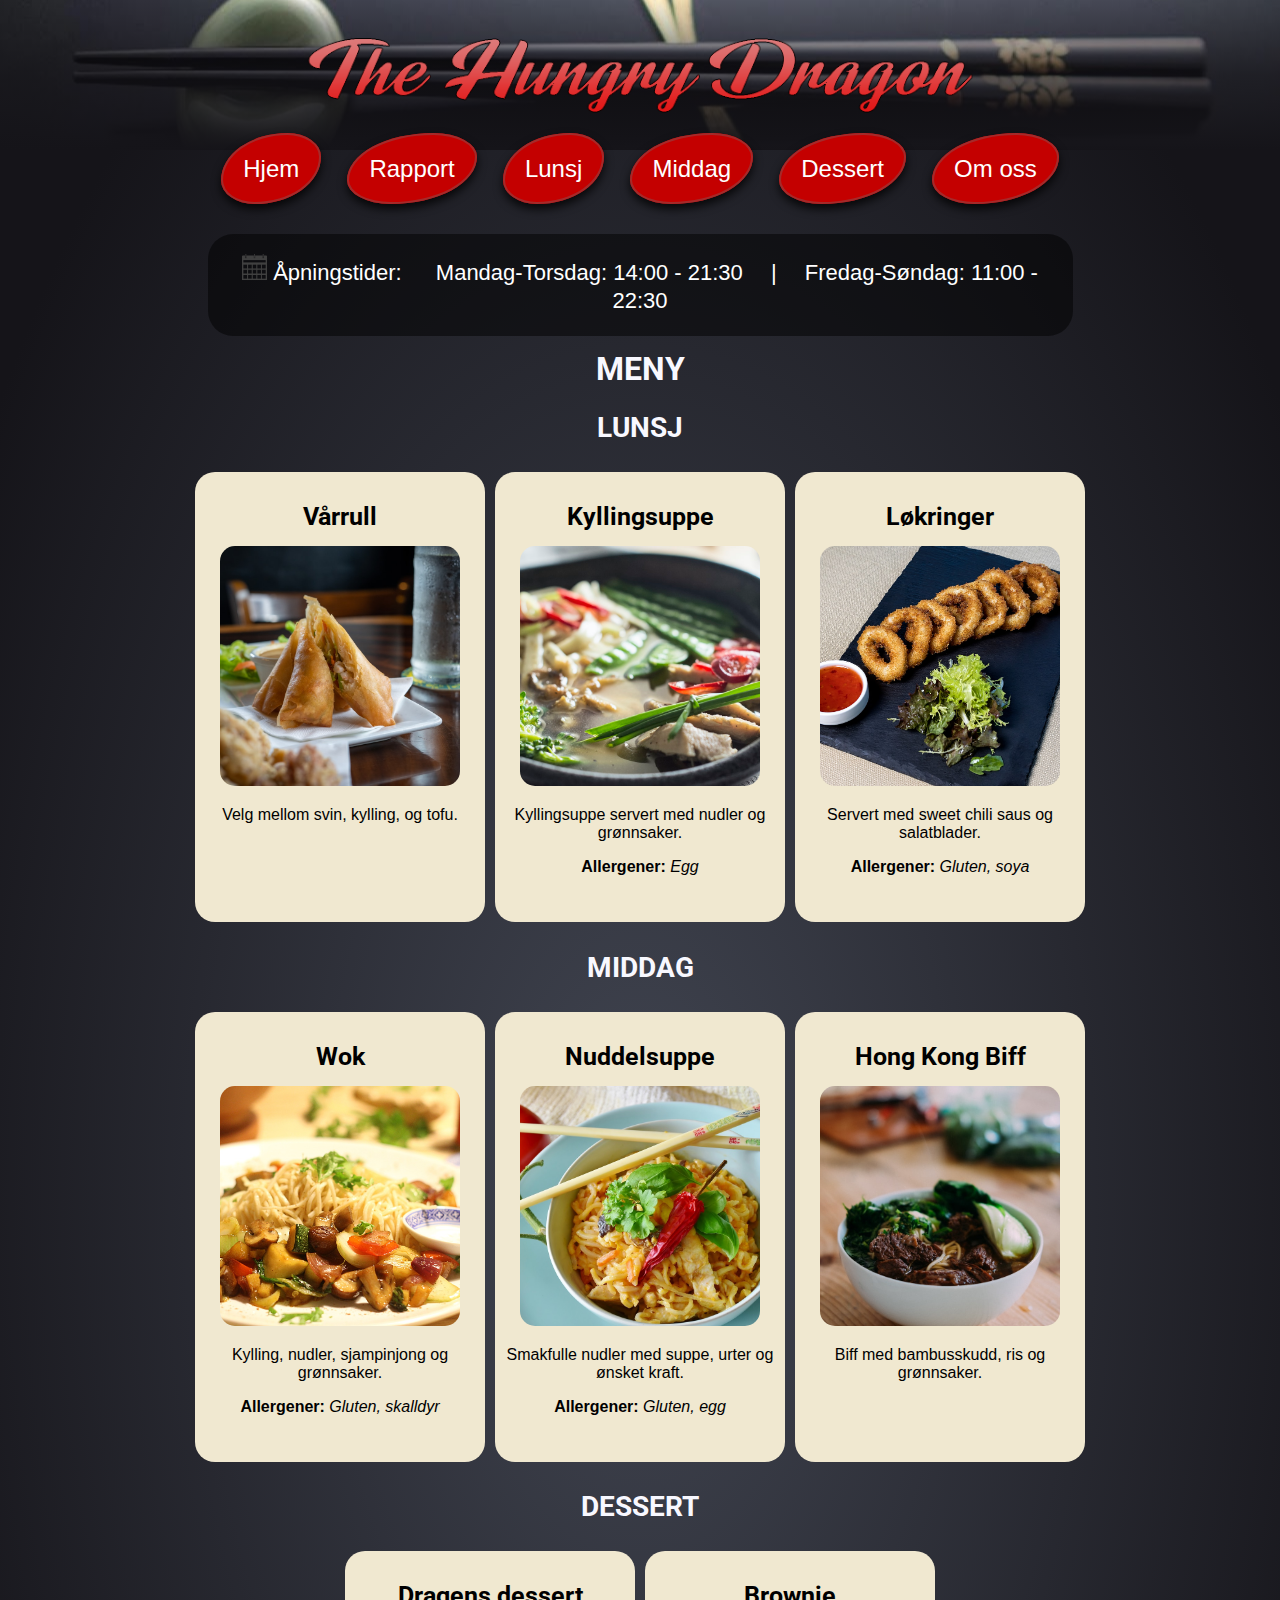
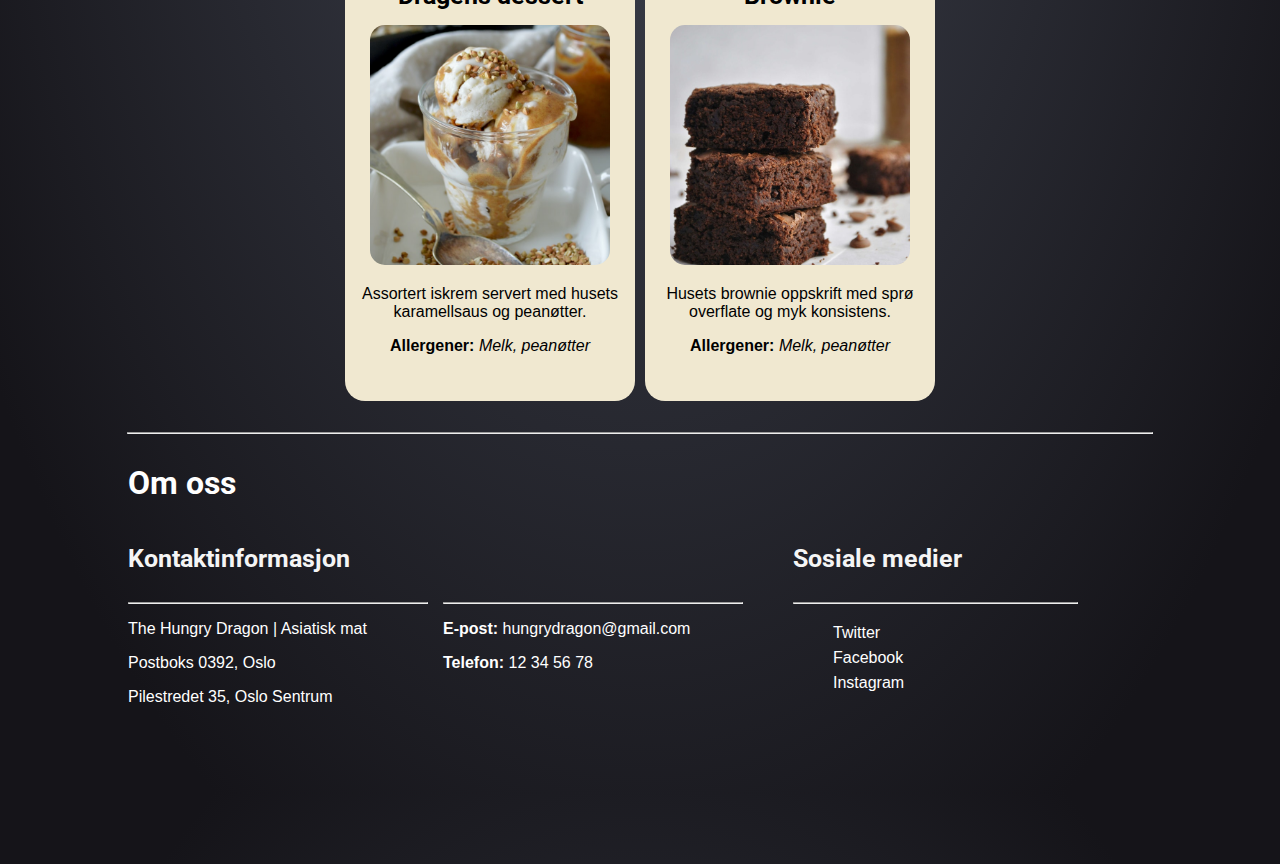
<file: index.html>
<!DOCTYPE html>
<html lang="nb">

<head>
    <meta charset="UTF-8">
    <meta http-equiv="X-UA-Compatible" content="IE=edge">
    <meta name="viewport" content="width=device-width, initial-scale=1.0">
    <title>The Hungry Dragon | Meny</title>
    <link rel="preconnect" href="https://fonts.googleapis.com">
    <link rel="preconnect" href="https://fonts.gstatic.com" crossorigin>
    <link href="https://fonts.googleapis.com/css2?family=Roboto&display=swap" rel="stylesheet"> 
    <link rel="stylesheet" href="index.css">
</head>

<body>
    <header>
        <a href="index.html"><img id="logo" src="images/TheHungryDragon.png" alt="Logo for The Hungry Dragon"></a>
        <nav id="meny">
            <ul>
                <li><a href="">Hjem</a></li>
                <li><a href="rapport.html">Rapport</a></li>
                <li><a href="#lunsj">Lunsj</a></li>
                <li><a href="#middag">Middag</a></li>
                <li><a href="#dessert">Dessert</a></li>
                <li><a href="#omOss">Om oss</a></li>
            </ul>
        </nav>
        <div id="apningstider">
            <img src="images/iconCalendar.png" alt="Kalenderikon" width="25">
            Åpningstider: &emsp; Mandag-Torsdag: 14:00 - 21:30&emsp; | &emsp;Fredag-Søndag: 11:00 - 22:30
        </div>
    </header>
    <main>
        <h1>MENY</h1>
        <h2 id="lunsj">LUNSJ</h2>
        <div class="retterDiv">
            <div class="rettDiv">
                <h3>Vårrull</h3>
                <img src="images/imgSpringRoll.jpg" alt="Vårruller">
                <p>
                    Velg mellom svin, kylling, og tofu.</p>
            </div>
            <div class="rettDiv">
                <h3>Kyllingsuppe</h3>
                <img src="images/imgChickenSoup.jpg" alt="Kyllingsuppe">
                <p>Kyllingsuppe servert med nudler og grønnsaker.</p>
                <p><strong>Allergener: </strong><em>Egg</em></p>
            </div>
            <div class="rettDiv">
                <h3>Løkringer</h3>
                <img src="images/imgOnionRings.jpg" alt="Løkringer">
                <p>Servert med sweet chili saus og salatblader.</p>
                <p><strong>Allergener: </strong><em>Gluten, soya</em></p>
            </div>
        </div>
        <h2 id="middag">MIDDAG</h2>
        <div class="retterDiv">
            <div class="rettDiv">
                <h3>Wok</h3>
                <img src="images/imgWok.jpg" alt="Wok meal">
                <p>Kylling, nudler, sjampinjong og grønnsaker.
                <p><strong>Allergener: </strong><em>Gluten, skalldyr</em></p>
            </div>
            <div class="rettDiv">
                <h3>Nuddelsuppe</h3>
                <img src="images/imgNoodles.jpg" alt="Nuddelsuppe">
                <p>Smakfulle nudler med suppe, urter og ønsket kraft.</p>
                <p><strong>Allergener: </strong><em>Gluten, egg</em></p>
            </div>
            <div class="rettDiv">
                <h3>Hong Kong Biff</h3>
                <img src="images/imgBeefRiceBowl.jpg" alt="Risbolle med biff og grønnsaker">
                <p>Biff med bambusskudd, ris og grønnsaker.</p>
            </div>
        </div>
        <h2 id="dessert">DESSERT</h2>
        <div class="retterDiv">
            <div class="rettDiv">
                <h3>Dragens dessert</h3>
                <img src="images/imgIceCream.jpg" alt="Iskrem med peanøtter og karamellsaus">
                <p>Assortert iskrem servert med husets karamellsaus og peanøtter.</p>
                <p><strong>Allergener: </strong><em>Melk, peanøtter</em></p>
            </div>
            <div class="rettDiv">
                <h3>Brownie</h3>
                <img src="images/imgBrownie.jpg" alt="Brownies">
                <p>Husets brownie oppskrift med sprø overflate og myk konsistens.</p>
                <p><strong>Allergener: </strong><em>Melk, peanøtter</em></p>
            </div>
        </div>
    </main>
    <br>
    <hr style="width: 80%">
    <footer>
        <h1 id="omOss">Om oss</h1>
        <div class="info">
            <div class="infoChild infoChild2">
                <h2>Kontaktinformasjon</h2>
                <div class="info">
                    <div class="infoChild">
                        <hr>
                        <p>The Hungry Dragon | Asiatisk mat</p>
                        <p>Postboks 0392, Oslo</p>
                        <p>Pilestredet 35, Oslo Sentrum</p>
                    </div>
                    <div class="infoChild">
                        <hr>
                        <p><strong>E-post: </strong>hungrydragon@gmail.com</p>
                        <p><strong>Telefon: </strong>12 34 56 78</p>
                    </div>
                </div>
            </div>
            <div class="infoChild">
                <h2>Sosiale medier</h2>
                <div class="info">
                    <div class="infoChild">
                        <hr>
                        <ul>
                            <li><a href="https://www.twitter.com/TheHungryDragonRestaurantOslo" target="_blank">Twitter</a></li>
                            <li><a href="https://www.facebook.com/TheHungryDragonRestaurantOslo" target="_blank">Facebook</a></li>
                            <li><a href="https://www.instagram.com/TheHungryDragonRestaurantOslo" target="_blank">Instagram</a></li>
                        </ul>
                    </div>
                </div>
            </div>
        </div>
    </footer>
</body>
</html>
</file>
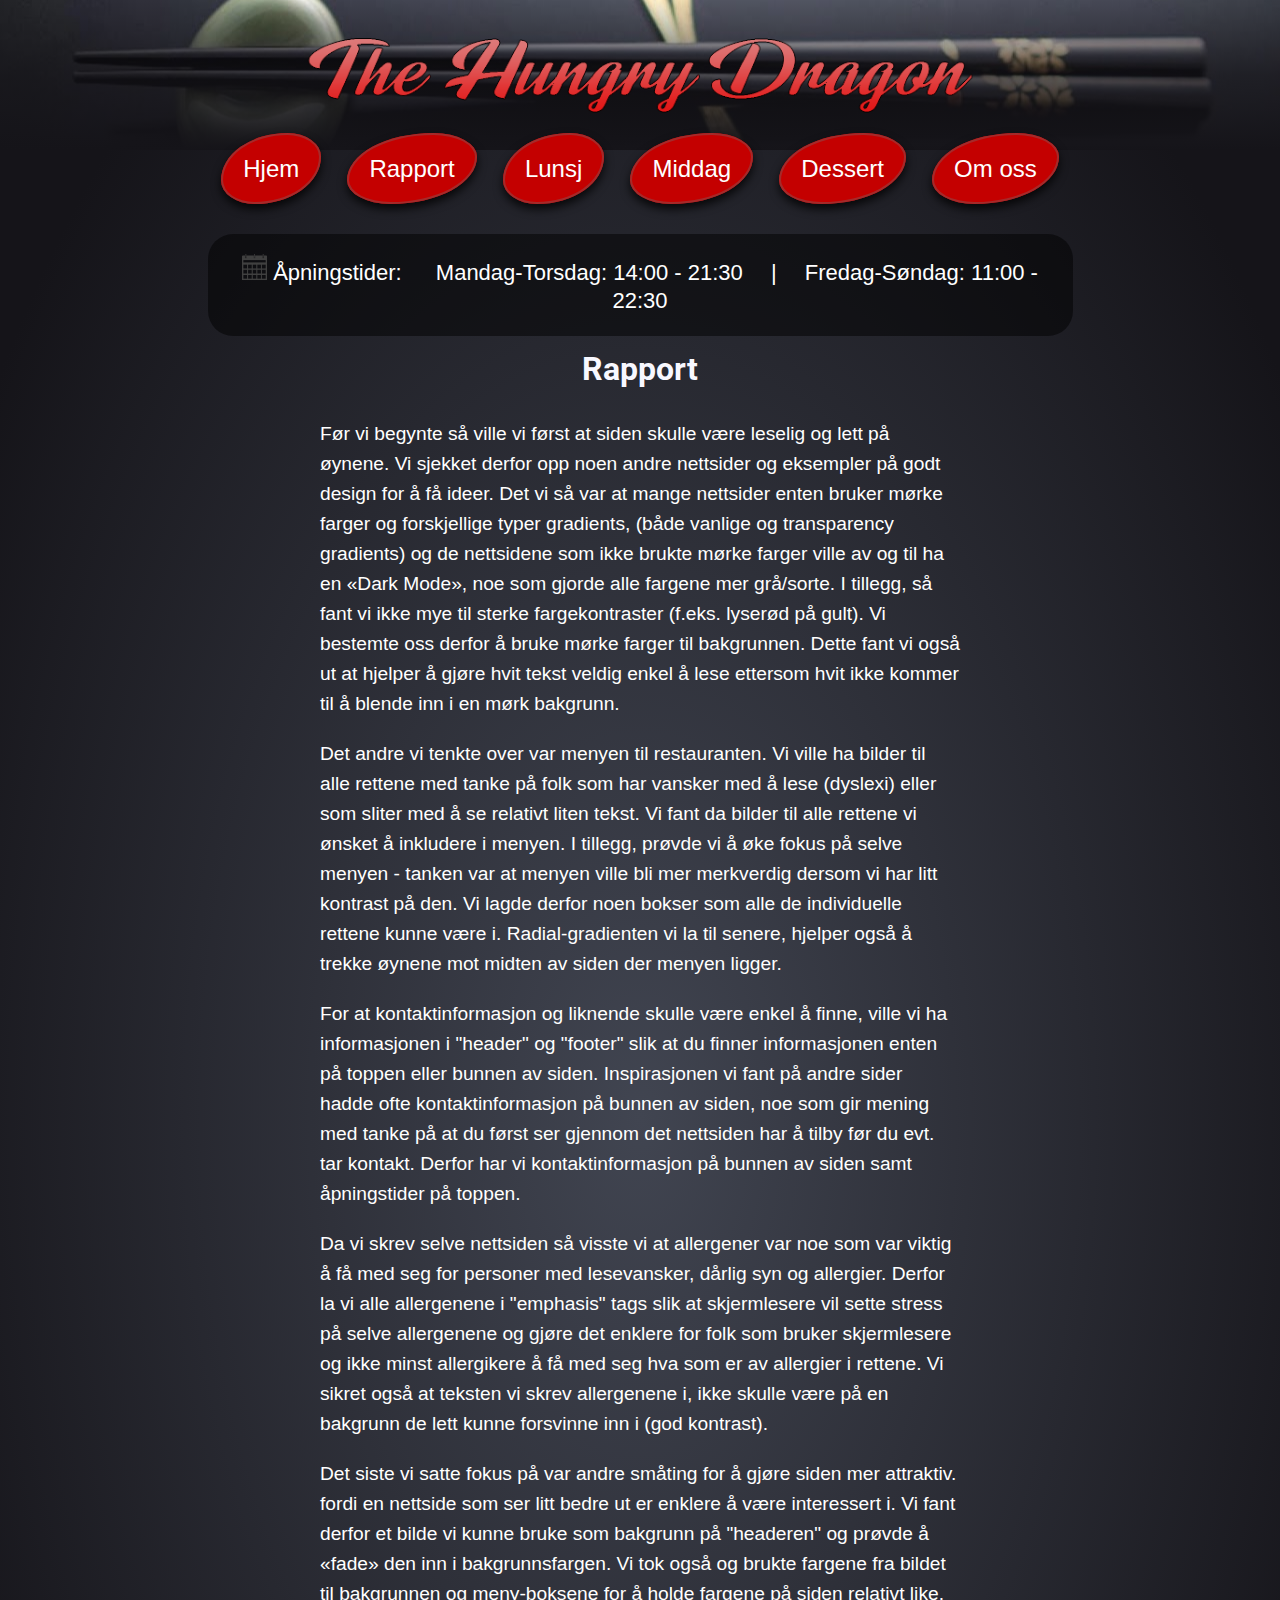
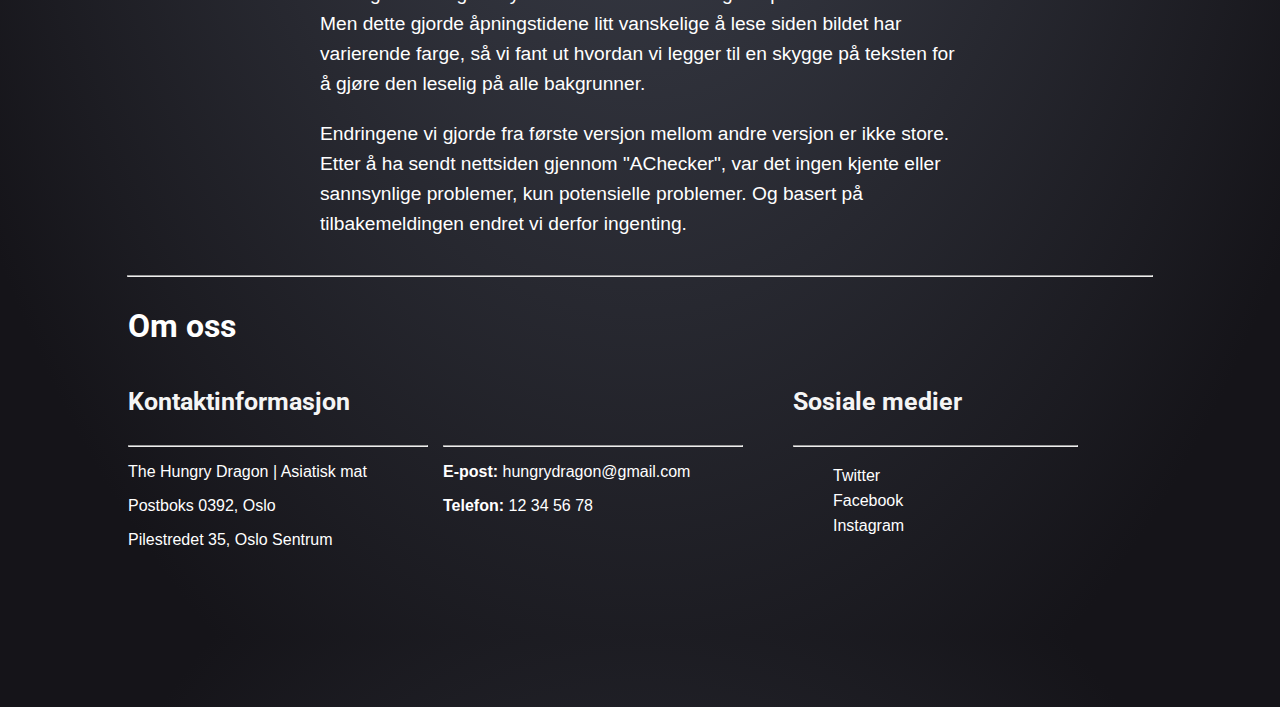
<file: rapport.html>
<!DOCTYPE html>
<html lang="nb">

<head>
    <meta charset="UTF-8">
    <meta http-equiv="X-UA-Compatible" content="IE=edge">
    <meta name="viewport" content="width=device-width, initial-scale=1.0">
    <title>The Hungry Dragon | Rapport</title>
    <link rel="preconnect" href="https://fonts.googleapis.com">
    <link rel="preconnect" href="https://fonts.gstatic.com" crossorigin>
    <link href="https://fonts.googleapis.com/css2?family=Roboto&display=swap" rel="stylesheet"> 
    <link rel="stylesheet" href="index.css">
</head>

<body>
    <header>
        <a href="index.html"><img id="logo" src="images/TheHungryDragon.png" alt="Logo for The Hungry Dragon"></a>
        <nav id="meny">
            <ul>
                <li><a href="index.html">Hjem</a></li>
                <li><a href="">Rapport</a></li>
                <li><a href="index.html#lunsj">Lunsj</a></li>
                <li><a href="index.html#middag">Middag</a></li>
                <li><a href="index.html#dessert">Dessert</a></li>
                <li><a href="#omOss">Om oss</a></li>
            </ul>
        </nav>
        <div id="apningstider">
            <img src="images/iconCalendar.png" alt="Kalenderikon" width="25">
            Åpningstider: &emsp; Mandag-Torsdag: 14:00 - 21:30&emsp; | &emsp;Fredag-Søndag: 11:00 - 22:30
        </div>
    </header>
    <main class="rapport">
        <h1>Rapport</h1>

        <p>
            Før vi begynte så ville vi først at siden skulle være leselig og lett på øynene. 
            Vi sjekket derfor opp noen andre nettsider og eksempler på godt design for å få 
            ideer. Det vi så var at mange nettsider enten bruker mørke farger og forskjellige 
            typer gradients, (både vanlige og transparency gradients) og de nettsidene som 
            ikke brukte mørke farger ville av og til ha en «Dark Mode», noe som gjorde alle 
            fargene mer grå/sorte. I tillegg, så fant vi ikke mye til sterke 
            fargekontraster (f.eks. lyserød på gult). Vi bestemte oss derfor å bruke mørke 
            farger til bakgrunnen. Dette fant vi også ut at hjelper å gjøre hvit tekst veldig 
            enkel å lese ettersom hvit ikke kommer til å blende inn i en mørk bakgrunn.
        </p>

        <p>
            Det andre vi tenkte over var menyen til restauranten. 
            Vi ville ha bilder til alle rettene med tanke på folk som har vansker 
            med å lese (dyslexi) eller som sliter med å se relativt liten tekst. 
            Vi fant da bilder til alle rettene vi ønsket å inkludere i menyen. 
            I tillegg, prøvde vi å øke fokus på selve menyen - tanken var at menyen ville bli 
            mer merkverdig dersom vi har litt kontrast på den. Vi lagde derfor noen bokser 
            som alle de individuelle rettene kunne være i. 
            Radial-gradienten vi la til senere, hjelper også å trekke øynene mot midten av 
            siden der menyen ligger.
        </p>

        <p>
            For at kontaktinformasjon og liknende skulle være enkel å finne, 
            ville vi ha informasjonen i "header" og "footer" slik at du finner 
            informasjonen enten på toppen eller bunnen av siden. 
            Inspirasjonen vi fant på andre sider hadde ofte kontaktinformasjon på 
            bunnen av siden, noe som gir mening med tanke på at du først ser gjennom 
            det nettsiden har å tilby før du evt. tar kontakt. 
            Derfor har vi kontaktinformasjon på bunnen av siden samt åpningstider på toppen.
        </p>

        <p>
            Da vi skrev selve nettsiden så visste vi at allergener var noe som var viktig 
            å få med seg for personer med lesevansker, dårlig syn og allergier. 
            Derfor la vi alle allergenene i "emphasis" tags slik at skjermlesere vil 
            sette stress på selve allergenene og gjøre det enklere for folk som bruker 
            skjermlesere og ikke minst allergikere å få med seg hva som er av allergier i 
            rettene. Vi sikret også at teksten vi skrev allergenene i, ikke skulle være på 
            en bakgrunn de lett kunne forsvinne inn i (god kontrast).
        <p>
            Det siste vi satte fokus på var andre småting for å gjøre siden mer attraktiv. 
            fordi en nettside som ser litt bedre ut er enklere å være interessert i. 
            Vi fant derfor et bilde vi kunne bruke som bakgrunn på "headeren"
            og prøvde å «fade» den inn i bakgrunnsfargen. 
            Vi tok også og brukte fargene fra bildet til bakgrunnen og meny-boksene for 
            å holde fargene på siden relativt like. Men dette gjorde åpningstidene litt 
            vanskelige å lese siden bildet har varierende farge, så vi fant ut hvordan 
            vi legger til en skygge på teksten for å gjøre den leselig på alle bakgrunner.
        </p>

        <p>
            Endringene vi gjorde fra første versjon mellom andre versjon er ikke store. 
            Etter å ha sendt nettsiden gjennom "AChecker", var det ingen kjente eller 
            sannsynlige problemer, kun potensielle problemer. Og basert på tilbakemeldingen 
            endret vi derfor ingenting.
        </p>
    </main>
    <br>
    <hr style="width: 80%">
    <footer>
        <h1 id="omOss">Om oss</h1>
        <div class="info">
            <div class="infoChild infoChild2">
                <h2>Kontaktinformasjon</h2>
                <div class="info">
                    <div class="infoChild">
                        <hr>
                        <p>The Hungry Dragon | Asiatisk mat</p>
                        <p>Postboks 0392, Oslo</p>
                        <p>Pilestredet 35, Oslo Sentrum</p>
                    </div>
                    <div class="infoChild">
                        <hr>
                        <p><strong>E-post: </strong>hungrydragon@gmail.com</p>
                        <p><strong>Telefon: </strong>12 34 56 78</p>
                    </div>
                </div>
            </div>
            <div class="infoChild">
                <h2>Sosiale medier</h2>
                <div class="info">
                    <div class="infoChild">
                        <hr>
                        <ul>
                            <li><a href="https://www.twitter.com/TheHungryDragonRestaurantOslo" target="_blank">Twitter</a></li>
                            <li><a href="https://www.facebook.com/TheHungryDragonRestaurantOslo" target="_blank">Facebook</a></li>
                            <li><a href="https://www.instagram.com/TheHungryDragonRestaurantOslo" target="_blank">Instagram</a></li>
                        </ul>
                    </div>
                </div>
            </div>
        </div>
    </footer>
</body>
</html>
</file>
<file: index.css>
body {
    font-family: Helvetica, sans-serif;
    background-image: radial-gradient(#414551, #151419 85%);
    color: white;
    margin: 0;
}
h1, h2, h3 {
    font-family: Roboto;
}
h2 {
    font-size: 28px;
}
header {
    height: 150px;
    width:100%;
    background-image: linear-gradient(to bottom, rgba(21,20,25,0), rgba(21,20,25,0.7), rgba(21,20,25)), url(images/Chopsticks.jpg);
    /* Legger en gradient over bildet for å blende sammen med bakgrunnsfarge til resten av nettsiden */
    background-color: #151419;
    background-size: cover;
    background-repeat: no-repeat;
    background-position: 0% 45%;
    font-size: 22px;
    text-align: center;
    line-height: 1.3em;
}
#logo {
    margin-top: 25px;
    height: 100px;
}
#meny {
    margin-left: auto;
    margin-top: -5px;
}
#meny a{
    text-decoration: none;
    color: white;
    border-radius: 80% 40%;
    font-size: 24px;
    background-color: rgb(196, 0, 0);
    border: 2px solid brown;
    box-shadow: 0 5px 10px rgba(0,0,0, 0.8);
    padding: 20px;
    margin: 5px 10px;
}
#meny ul {
    padding-left:0;
}
#meny li{
    padding: 5px 0px;
    list-style-type: none;
    list-style:none;
    display: inline-block;
}
#meny a:focus {
    background-color: rgb(211, 48, 48);
    padding: 24px;
    margin: 5px 6px;
}
#meny li a:hover {
    background-color: rgb(211, 48, 48);
    padding: 24px;
    margin: 5px 6px;
}
#apningstider {
    width: 825px;
    margin: auto;
    margin-top: 45px;
    border-radius: 25px;
    padding: 20px;
    background-color: rgba(0,0,0, 0.5);
}
main{
    margin-top: 200px;
    min-width: 75%;
    font-family: Arial, Helvetica, sans-serif;
}
main h1,h2 {
    text-align: center;
    color: ghostwhite;
    font-family: Roboto;
}
.retterDiv {
    color: black;
    min-height: 200px;
    margin: auto;
    align-items: center;
    display: flex;
    flex-direction: row;
    flex-wrap: wrap;
    justify-content: center;
}
.rettDiv {
    width: 280px;
    height: 440px;
    margin: 5px;
    padding: 5px;
    text-align: center;
    background-color: #f0e8d0;
    border-radius: 20px;
}
.rettDiv img {
    margin-top: -10px;
    border-radius: 15px;
    width: 240px;
    height: 240px;
    object-fit: cover; /* Stopper bildene fra å bli strukket eller skvist sammen, bedre kvalitet */
}
.rettDiv h3 {
    font-size: 25px;
}
footer {
    width: 80%;
    min-height: 60px;
    margin: auto;
    align-content: center;
}
.info {
    display: flex;
    flex-direction: row;
    flex-wrap: wrap;
}
.info h2 {
    text-align: left;
    font-size: 25px;
    color: whitesmoke;
}
.infoChild {
    vertical-align:top; 
    width: 300px;
    height: 270px;
    margin-right: 15px;
}
.infoChild2 {
    width: 650px;
}
.infoChild ul{
    list-style-type: none;
    color: white;
}
.infoChild a {
    text-decoration: none;
    color: inherit;
    line-height: 25px;
}
.infoChild a:hover, a:focus {
    font-weight: bold;
}
.soMeLinks {
    background-position: center;
    display: inline-block;
    margin-right: 10px;
    width: 12px;
}

.rapport p{
    max-width: 50%;
    padding: 10px;
    line-height: 30px;
    font-size: larger;
    margin: auto;
}
</file>
